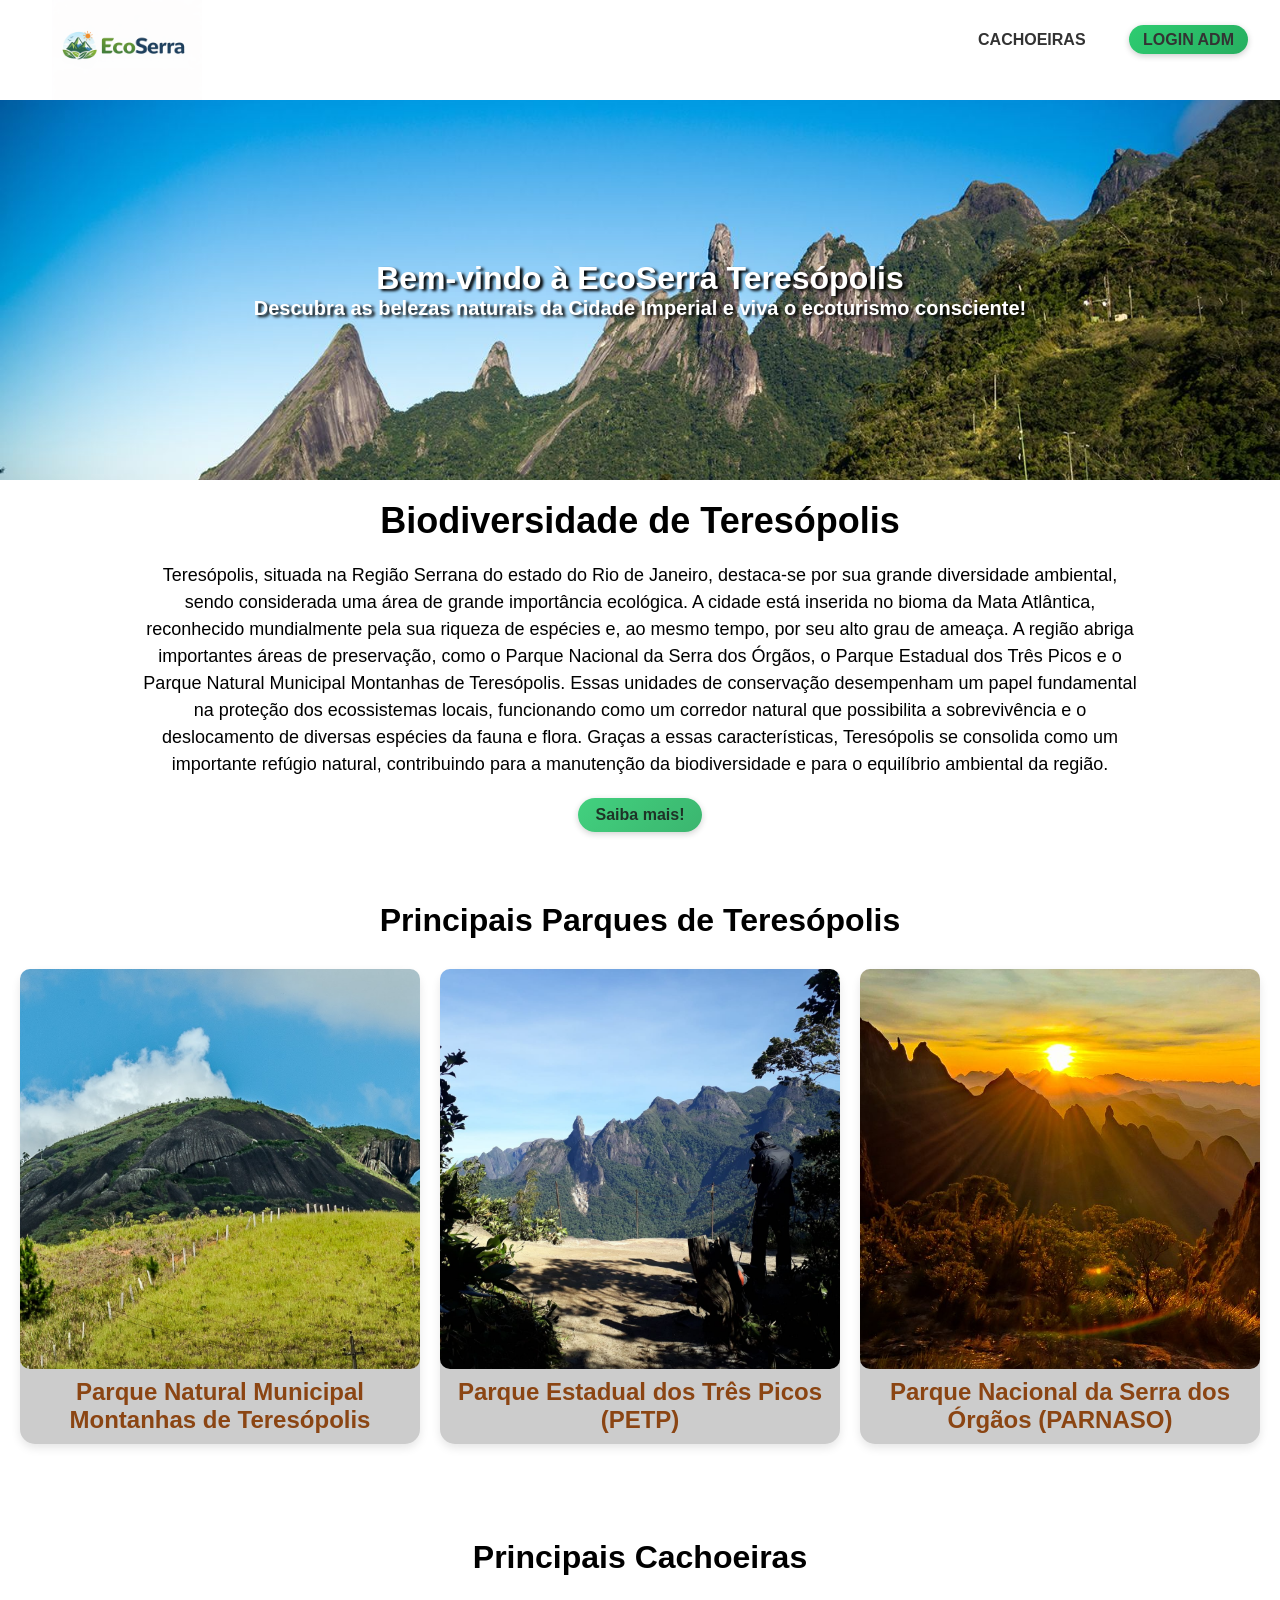
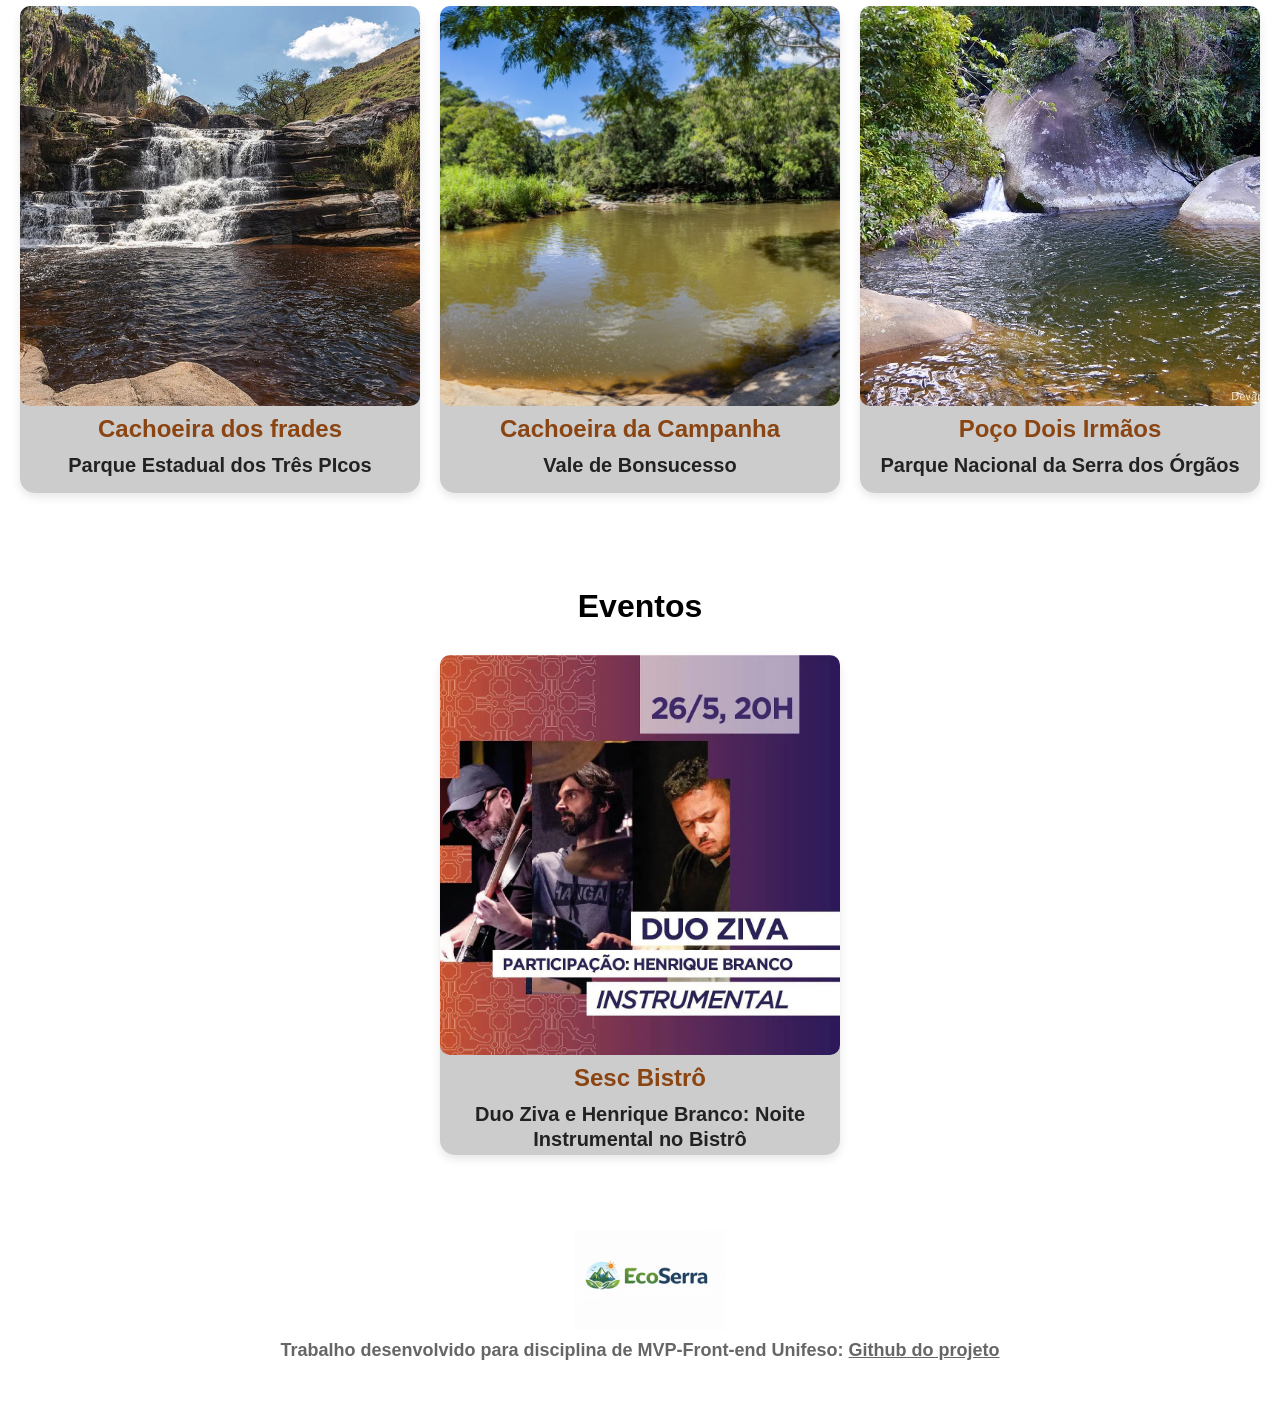
<file: index.html>
<!DOCTYPE html>
<html lang="pt-BR">
<head>
    <meta charset="UTF-8">
    <meta name="viewport" content="width=device-width, initial-scale=1.0">
    <link rel="stylesheet" href="./inicio/CSS/styles.css">
    <title>EcoSerra</title>
</head>
<body>
    <div class="container">
        <div class="navbar-container">
            <nav>
                 <a href="./index.html">
                    <img src="./images/logo/Logo EcoSerra.png" alt="ecoSerra" class="logo">
                 </a>
                 <ul class="navbar-itens">
                    <li><a href="./cachoeiras/index.html">Cachoeiras</a></li>
                    <li>
                        <a href="./login/index.html" class=" defalt-btn">Login ADM</a>
                    </li>
                 </ul>
            </nav>   
        </div>
        <main>
            <div class="main-banner">
                <h1>Bem-vindo à EcoSerra Teresópolis</h1>
                <p>Descubra as belezas naturais da Cidade Imperial e viva o ecoturismo consciente!</p>
            </div>
            <div class="bioTere">
                <section >
                    <h2> Biodiversidade de Teresópolis</h2>
                    <p>
                        Teresópolis, situada na Região Serrana do estado do Rio de Janeiro,
                        destaca-se por sua grande diversidade ambiental, sendo considerada uma área de grande
                        importância ecológica. A cidade está inserida no bioma da Mata Atlântica, reconhecido
                        mundialmente pela sua riqueza de espécies e, ao mesmo tempo, por seu alto grau de ameaça.
                        
                        A região abriga importantes áreas de preservação,
                        como o Parque Nacional da Serra dos Órgãos, o Parque Estadual dos Três Picos e o Parque Natural
                        Municipal Montanhas de Teresópolis. Essas unidades de conservação desempenham um papel 
                        fundamental na proteção dos ecossistemas locais, funcionando como um corredor natural que 
                        possibilita a sobrevivência e o deslocamento de diversas espécies da fauna e flora.
                        
                        Graças a essas características, Teresópolis se consolida como um importante refúgio natural, 
                        contribuindo para a manutenção da biodiversidade e para o equilíbrio ambiental da região.
                    </p>
                    <a class="bio-btn" href="./biodiversidade/index.html">Saiba mais!</a>
                </section>
            </div>
            <div class="trilhas">
                <section>
                    <h2>Principais Parques de Teresópolis</h2>
                    <div class="cards">
                        <div class="card">

                                <a href="./parques/parqueMontanhas/index.html"> 
                                    <img class="slide-montanha" src="./images/parqueMontanhas/pedraTartaruga/pedraTartaruga.png"
                                    alt="Parque Natural Municipal MOntanhas Teresopolis">
                                    <h3>Parque Natural Municipal Montanhas de Teresópolis</h3>
                                </a>
                            </div>
                        <div class="card">
                                <a href="./parques/parqueTresPicos/index.html">
                                    <img class="slide-tresPicos" src="./images/parqueTresPicos/trilhaPedraElefante/pedraElefante.png"
                                    alt="Parque Estadual dos Três Picos (PETP)">
                                    <h3>Parque Estadual dos Três Picos (PETP)</h3>
                                </a>
                            </div>
                        <div class="card">
   
                                <a href="./parques/parqueParnaso/index.html">
                                    <img class="slide-parnaso" src="./images/parqueParnaso/trilhaPedraSino/pedraSino.png"
                                    alt="Parque Nacional da Serra dos Órgãos (PARNASO)">
                                    <h3>Parque Nacional da Serra dos Órgãos (PARNASO)</h3>
                                </a>
                        </div>
                    </div>
                </section>
            </div>
            <div class="cachoeiras">
                <section>
                    <h2>Principais Cachoeiras </h2>
                    <div class="cards">
                        <div class="card" id="cardCachuFrades">
                            <a href="./parques/parqueTresPicos/index.html#frades"> 
                                <img src="./images/parqueTresPicos/cachuFrades/imgCachuFrades2.png"
                                alt="Cachoeira dos frades">
                                <h3>Cachoeira dos frades</h3>
                                <p>Parque Estadual dos Três PIcos</p>
                            </a>
                        </div>
                        <div class="card">
                            <a href="./cachoeiras/index.html#campanha">
                                <img src="./images/cachuCampanha/cachuCampanha1.png"
                                alt="Cachoeira da Campanha">
                                <h3>Cachoeira da Campanha</h3>
                                <p>Vale de Bonsucesso</p>
                            </a>
                        </div>
                        <div class="card">
                            <a href="./parques/parqueParnaso/index.html#doisIrmaos">
                                <img src="./images/parqueParnaso/cachuDoisIrmaosParqueNacional/doisIrmaosParqueNacional.png"
                            alt="Cachoeiras Parque Nacional - Poço Dois Irmaos">
                            <h3>Poço Dois Irmãos</h3>
                            <p>Parque Nacional da Serra dos Órgãos</p>
                            </a>
                        </div>
                    </div>
                    
                </section>
            </div>
            <div class="eventos">
                <section>
                    <h2>Eventos</h2>
                    <div class="cards">
                        <div class="card" id="eventos">
                            <a href="https://teretotal.com.br/dia-26-05-duo-ziva-no-sesc-bistro-em-teresopolis/" target="_blank"> 
                                <img src="./images/eventos/sescBistro.png"
                                alt="Eventos Teresopolis">
                                <h3>Sesc Bistrô</h3>
                                <p>Duo Ziva e Henrique Branco: Noite Instrumental no Bistrô</p>
                            </a>
                        </div>
                    </div>
                </section>
            </div>
            </main>
            <footer>
            <img src="./images/logo/Logo EcoSerra.png" alt="ecoSerra" class="logo">
            <p>Trabalho desenvolvido para disciplina de MVP-Front-end Unifeso: <a href="https://github.com/BrenoS01/frontend-mvp-ads" target="_blank">Github do projeto</a></p>
        </footer>
    </div>
    <script src="./inicio/script.js"></script>
</body>
</html>
</file>
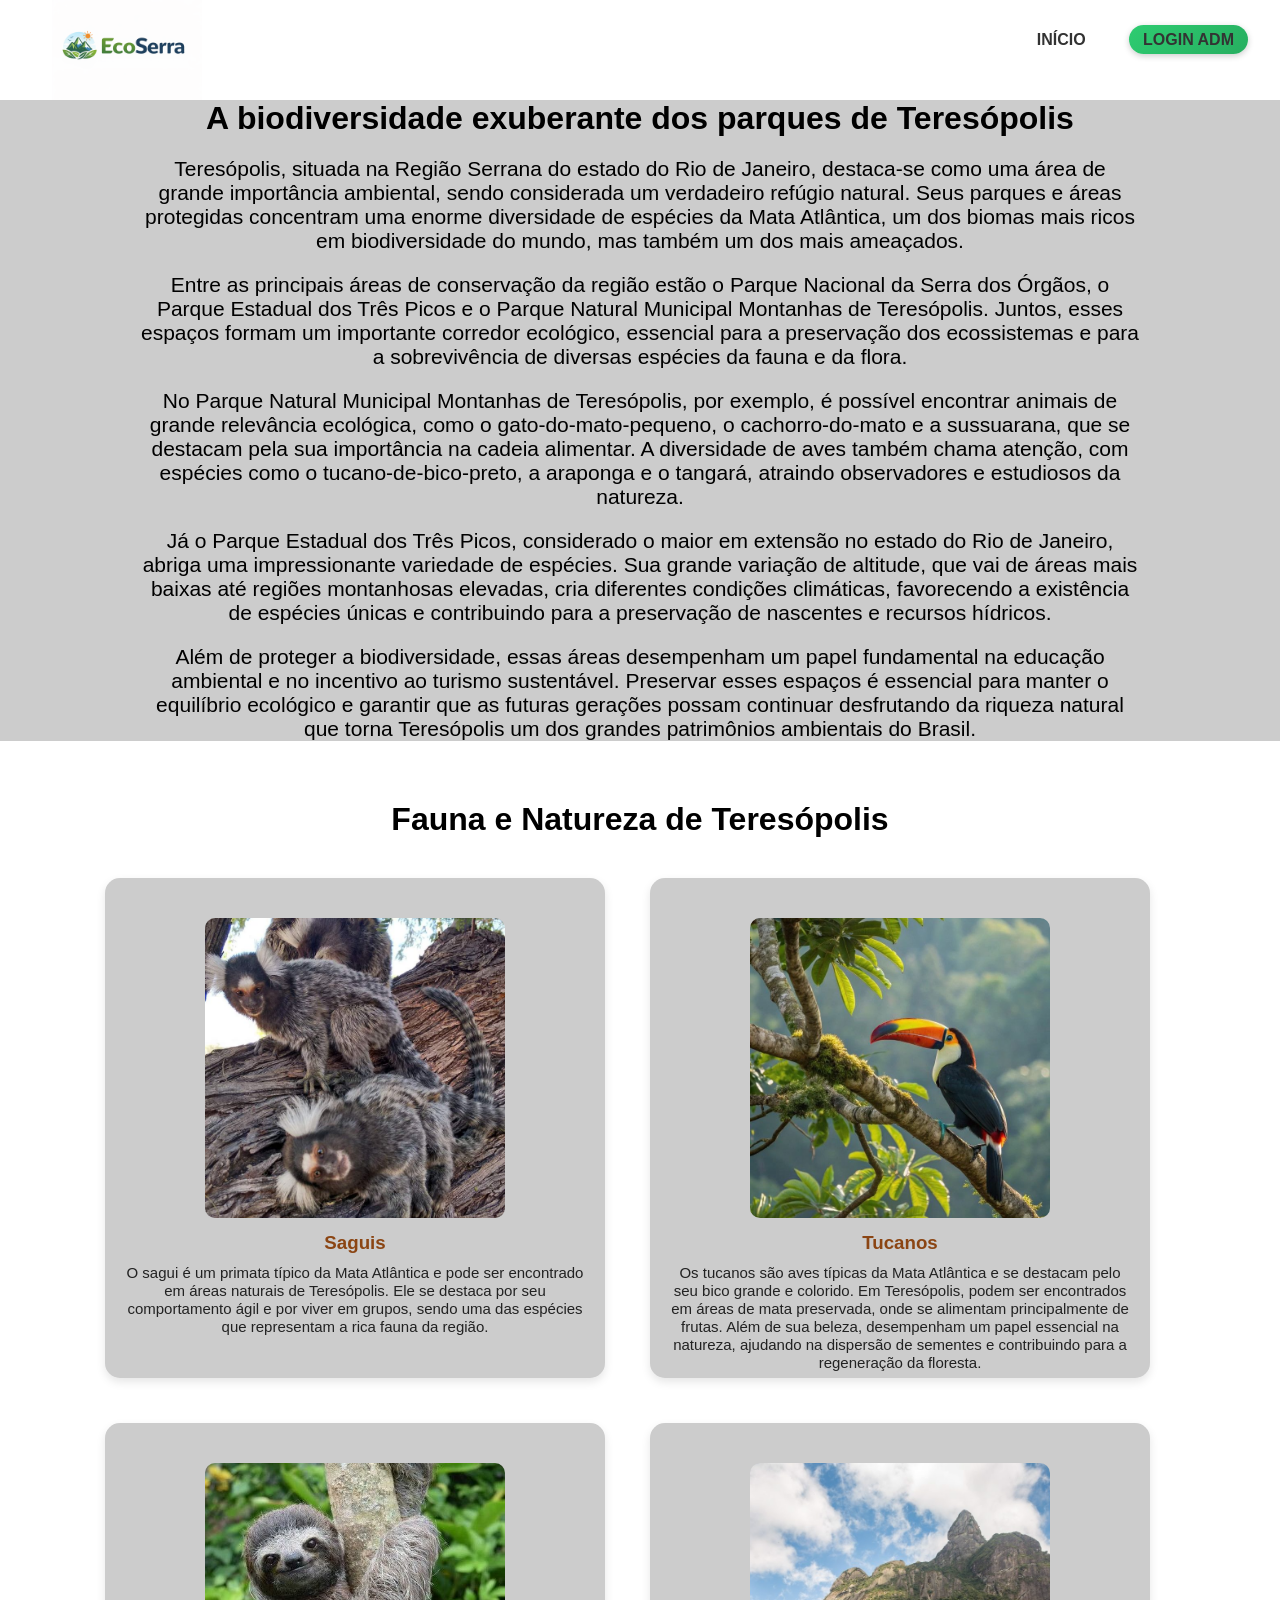
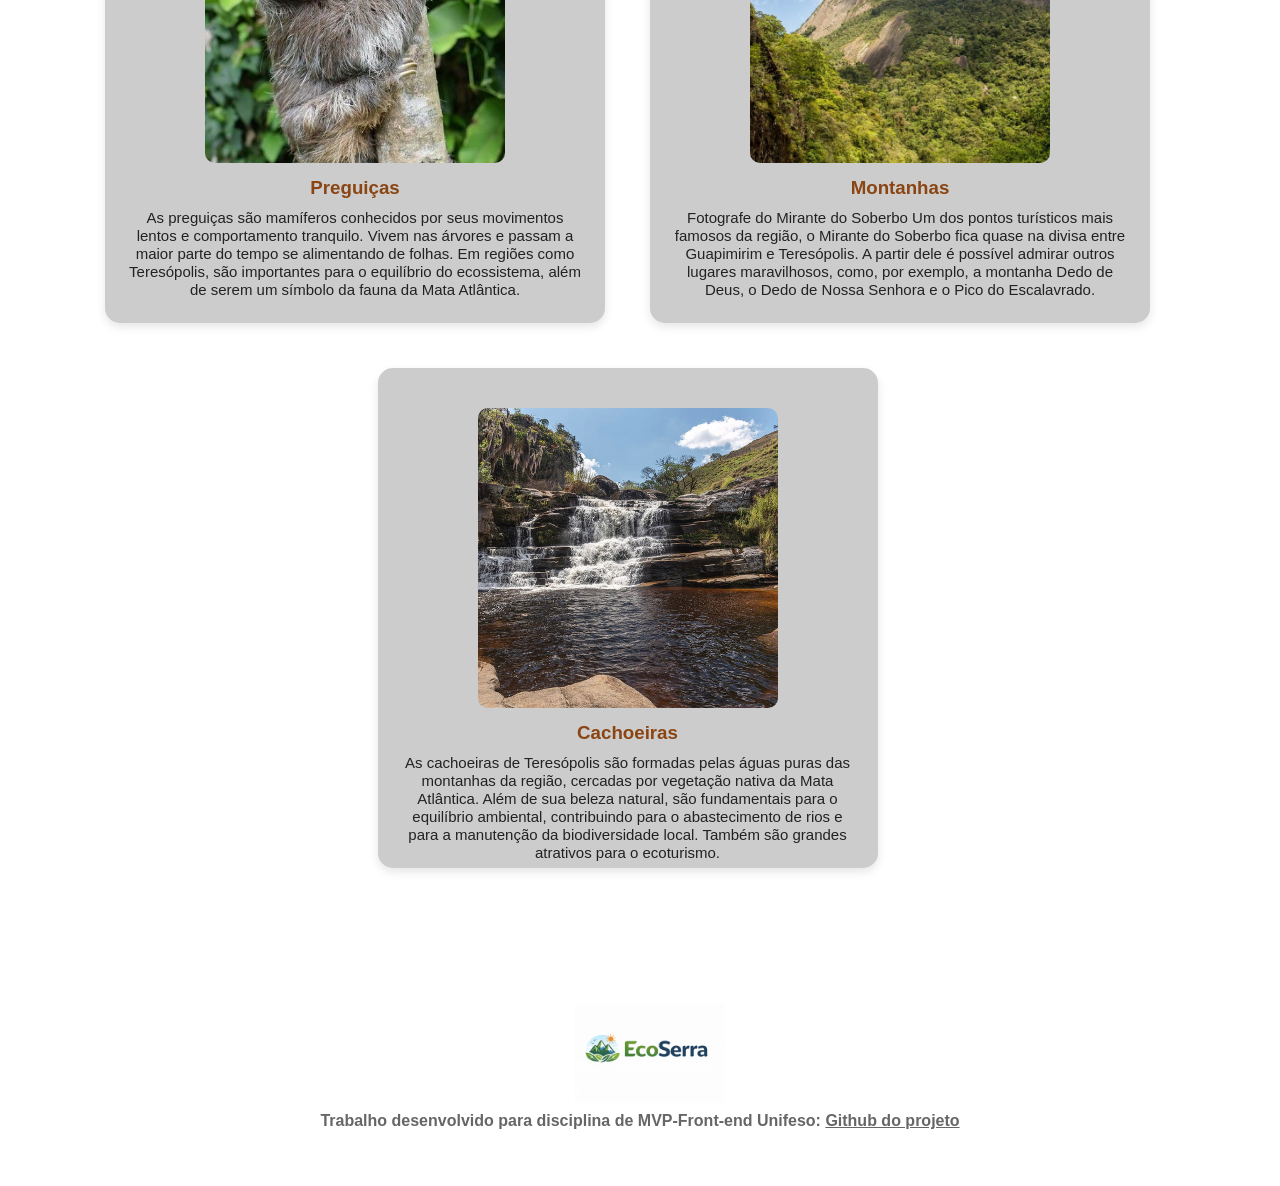
<file: biodiversidade/index.html>
<!DOCTYPE html>
<html lang="pt-BR">
<head>
    <meta charset="UTF-8">
    <meta name="viewport" content="width=device-width, initial-scale=1.0">
    <link rel="stylesheet" href="CSS/styles.css">
    <title>EcoSerra</title>
</head>
<body>
    <div class="container"> <!-- essa div vai ter uma cor de fundo -->
        <div class="navbar-container">
            <nav>
                 <a href="../index.html">
                    <img src="../images/logo/Logo EcoSerra.png" alt="ecoSerra" class="logo">
                 </a>
                 <ul class="navbar-itens">
                    <li><a href="../index.html">Início</a></li>
                    <li>
                        <a href="../login/index.html" class=" defalt-btn">Login ADM</a>
                    </li>
                 </ul>
            </nav>
        </div>
        <div class="main-banner">
            <h1>A biodiversidade exuberante dos parques de Teresópolis</h1>
            <p>Teresópolis, situada na Região Serrana do estado do Rio de Janeiro, 
                destaca-se como uma área de grande importância ambiental, 
                sendo considerada um verdadeiro refúgio natural. Seus parques e áreas 
                protegidas concentram uma enorme diversidade de espécies da Mata Atlântica, 
                um dos biomas mais ricos em biodiversidade do mundo, mas também um dos mais 
                ameaçados.
            </p>
            <p>
                Entre as principais áreas de conservação da região estão o Parque Nacional da Serra dos 
                Órgãos, o Parque Estadual dos Três Picos e o Parque Natural Municipal Montanhas de 
                Teresópolis. Juntos, esses espaços formam um importante corredor ecológico, essencial 
                para a preservação dos ecossistemas e para a sobrevivência de diversas espécies da 
                fauna e da flora.
            </p>
            <p>
                No Parque Natural Municipal Montanhas de Teresópolis, por exemplo, é possível 
                encontrar animais de grande relevância ecológica, como o gato-do-mato-pequeno, o 
                cachorro-do-mato e a sussuarana, que se destacam pela sua importância na cadeia 
                alimentar. A diversidade de aves também chama atenção, com espécies como o 
                tucano-de-bico-preto, a araponga e o tangará, atraindo observadores e estudiosos 
                da natureza.
            </p>
            <p>
                Já o Parque Estadual dos Três Picos, considerado o maior em extensão no estado do 
                Rio de Janeiro, abriga uma impressionante variedade de espécies. Sua grande 
                variação de altitude, que vai de áreas mais baixas até regiões montanhosas 
                elevadas, cria diferentes condições climáticas, favorecendo a existência de 
                espécies únicas e contribuindo para a preservação de nascentes e recursos hídricos.
            </p>
            <p>
                Além de proteger a biodiversidade, essas áreas desempenham um papel fundamental na 
                educação ambiental e no incentivo ao turismo sustentável. Preservar esses espaços é 
                essencial para manter o equilíbrio ecológico e garantir que as futuras gerações 
                possam continuar desfrutando da riqueza natural que torna Teresópolis um 
                dos grandes patrimônios ambientais do Brasil.
            </p>


        </div>
        <section class="biodiversidade">
    <h2>Fauna e Natureza de Teresópolis</h2>
    
    <div class="cards">
        <div class="card">
            <img src="../images/biodiversidadeTere/imgSagui/sagui.png" alt="Fauna Teresopolis">
            <h3>Saguis</h3>
            <p>
                O sagui é um primata típico da Mata Atlântica e pode ser encontrado em áreas naturais de Teresópolis. 
                Ele se destaca por seu comportamento ágil e por viver em grupos, 
                sendo uma das espécies que representam a rica fauna da região.
            </p>
        </div>
        <div class="card">
            <img src="../images/biodiversidadeTere/imgTucano/imgTucano2.png" alt="Fauna Teresopolis">
            <h3>Tucanos</h3>
            <p>
                Os tucanos são aves típicas da Mata Atlântica e se destacam pelo seu bico grande e 
                colorido. Em Teresópolis, podem ser encontrados em áreas de mata preservada, onde 
                se alimentam principalmente de frutas. Além de sua beleza, desempenham um papel 
                essencial na natureza, ajudando na dispersão de sementes e contribuindo para a 
                regeneração da floresta.
            </p>
        </div>
        <div class="card">
            <img src="../images/biodiversidadeTere/imgPreguica/imgPreguica1.png" alt="Fauna Teresopolis" >
            <h3>Preguiças</h3>
            <p>
                As preguiças são mamíferos conhecidos por seus movimentos lentos e comportamento 
                tranquilo. Vivem nas árvores e passam a maior parte do tempo se alimentando de folhas. 
                Em regiões como Teresópolis, são importantes para o equilíbrio do ecossistema, 
                além de serem um símbolo da fauna da Mata Atlântica.
            </p>
        </div>
        <div class="card">
            <img src="../images/biodiversidadeTere/imgMontanha2.png" alt="Fauna Teresopolis">
            <h3>Montanhas</h3>
            <p>
            Fotografe do Mirante do Soberbo
            Um dos pontos turísticos mais famosos da região, 
            o Mirante do Soberbo fica quase na divisa entre Guapimirim e Teresópolis. 
            A partir dele é possível admirar outros lugares maravilhosos, 
            como, por exemplo, a montanha Dedo de Deus, o Dedo de Nossa Senhora e o 
            Pico do Escalavrado. 
            </p>
        </div>
        <div class="card">
            <img src="../images/parqueTresPicos/cachuFrades/imgCachuFrades2.png" alt="Fauna Teresopolis">
            <h3>Cachoeiras</h3>
            <p>
                As cachoeiras de Teresópolis são formadas pelas águas puras das montanhas da região, 
                cercadas por vegetação nativa da Mata Atlântica. Além de sua beleza natural, são 
                fundamentais para o equilíbrio ambiental, contribuindo para o abastecimento de rios e 
                para a manutenção da biodiversidade local. Também são grandes atrativos para o 
                ecoturismo.
            </p>
        </div>
    </div>
</section>
    <footer>
            <img src="../images/logo/Logo EcoSerra.png" alt="ecoSerra" class="logo">
            <p>Trabalho desenvolvido para disciplina de MVP-Front-end Unifeso: <a href="https://github.com/BrenoS01/frontend-mvp-ads" target="_blank">Github do projeto</a></p>
        </footer>
    </div>
</body>
</file>
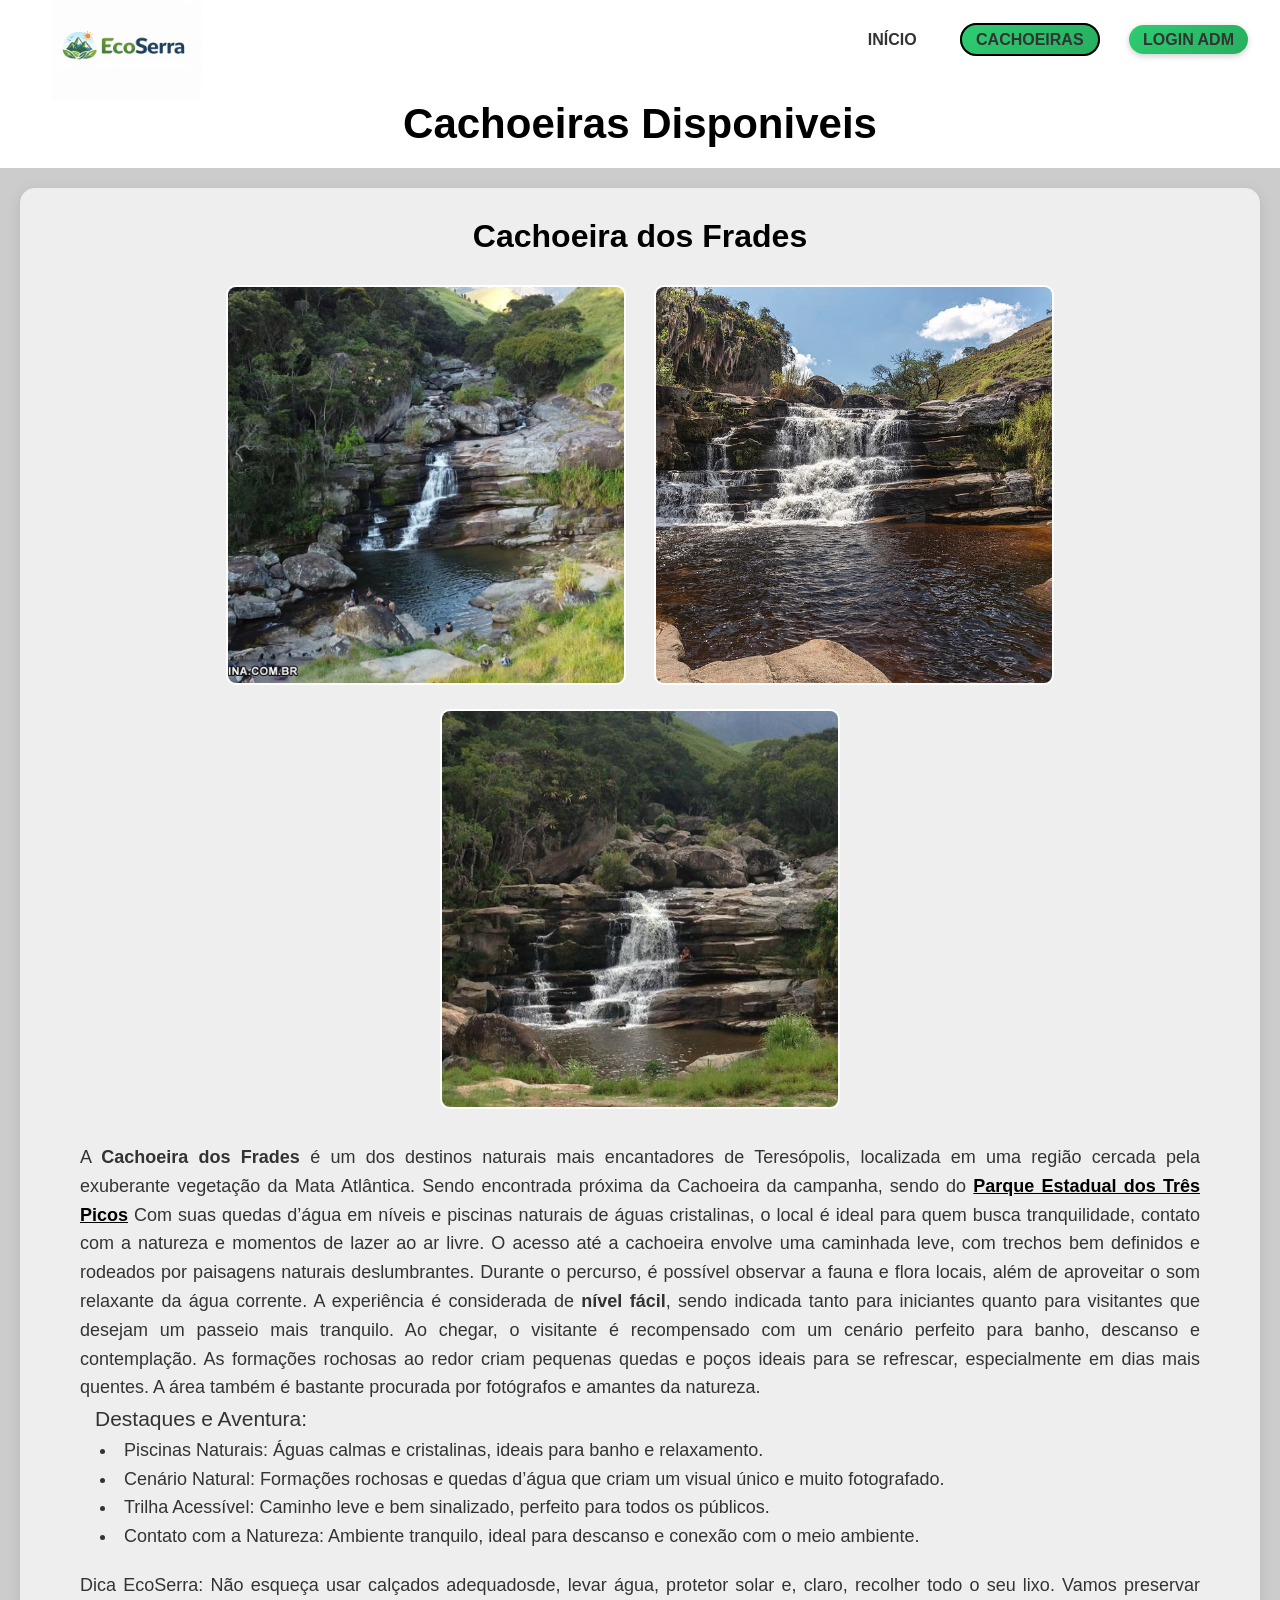
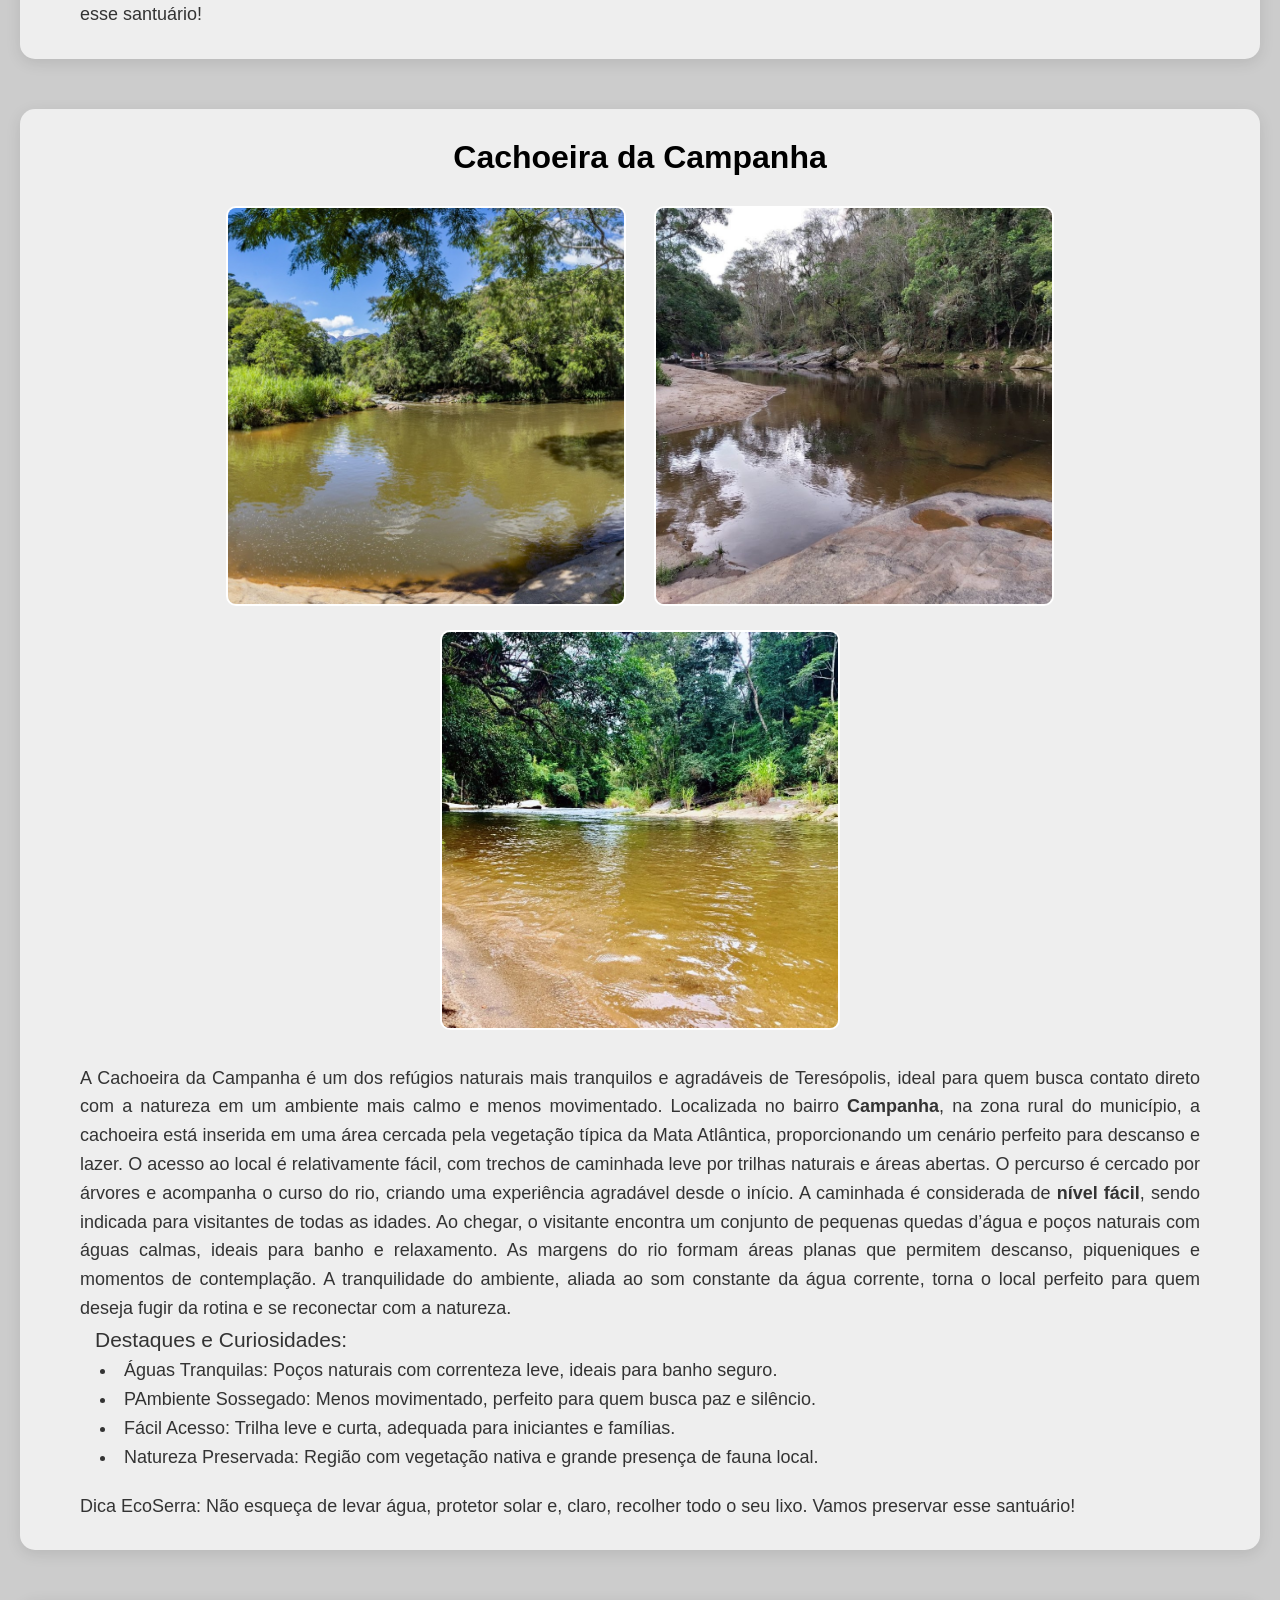
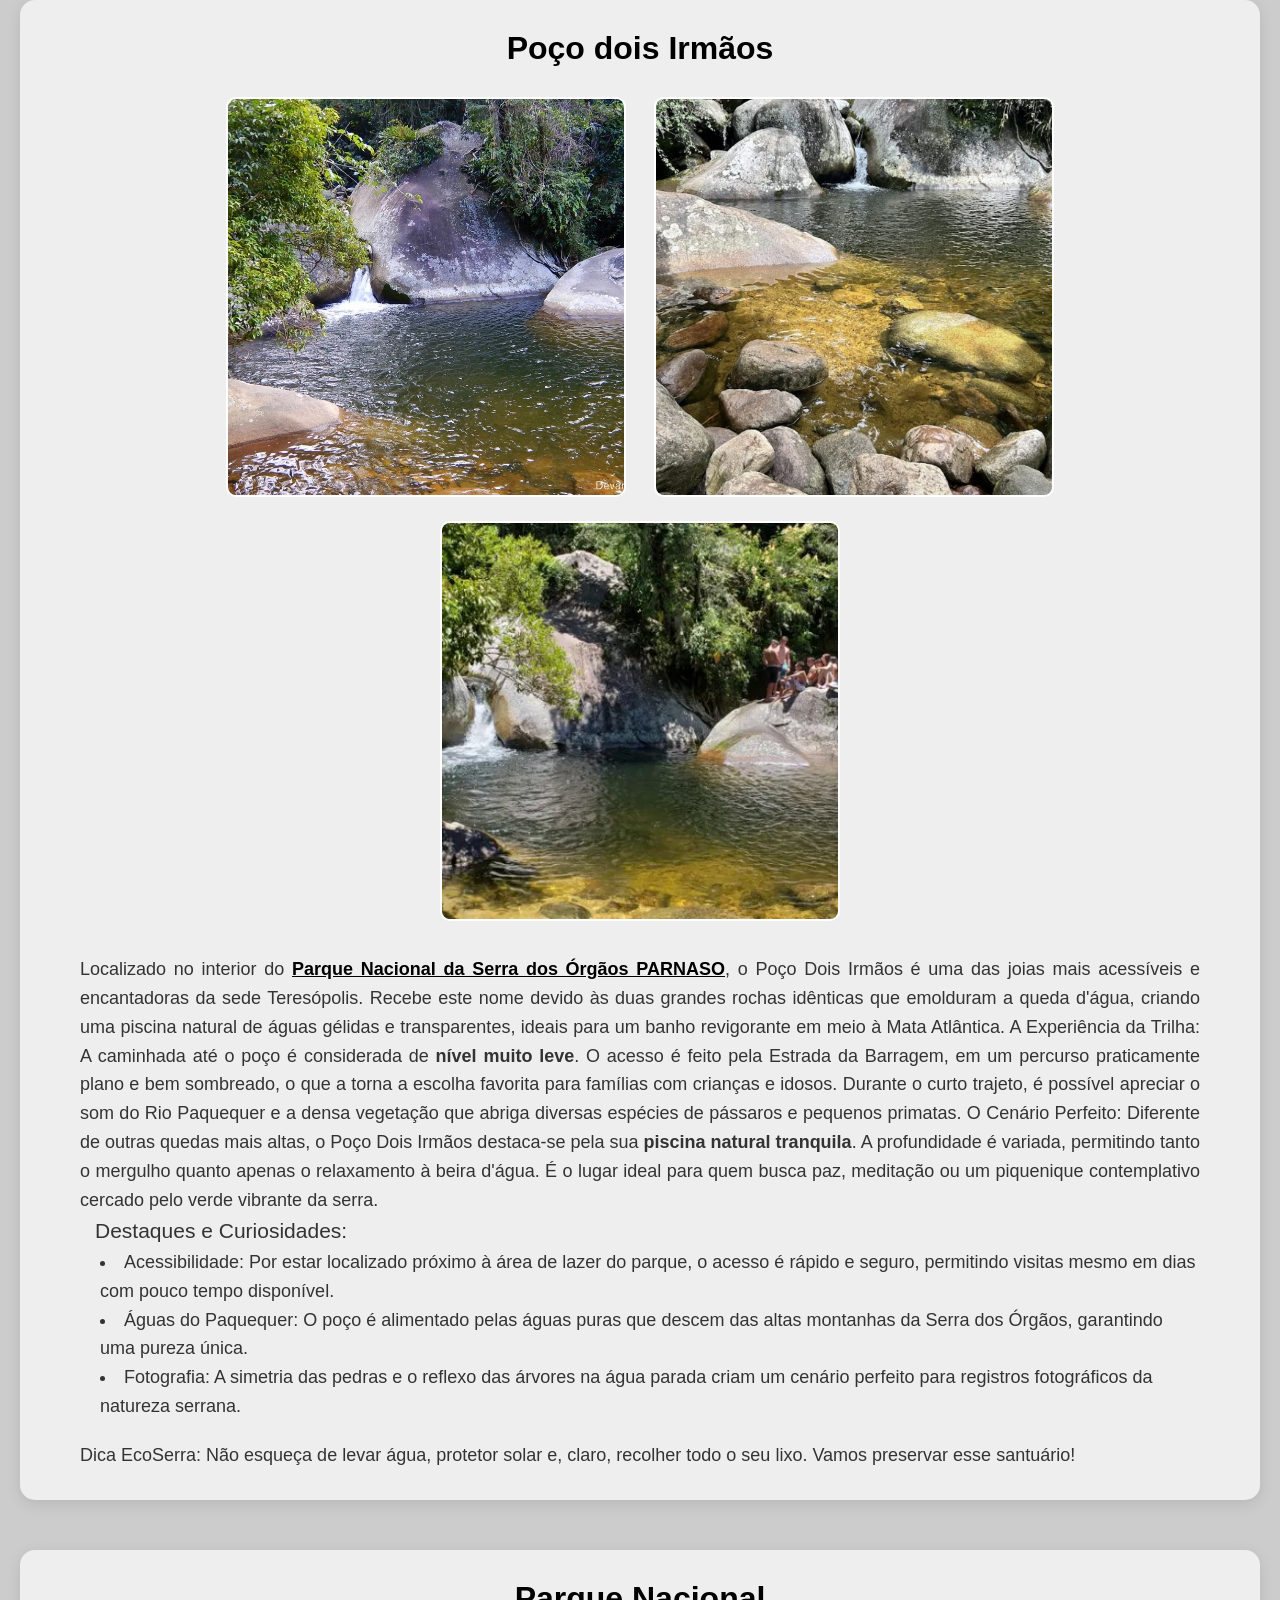
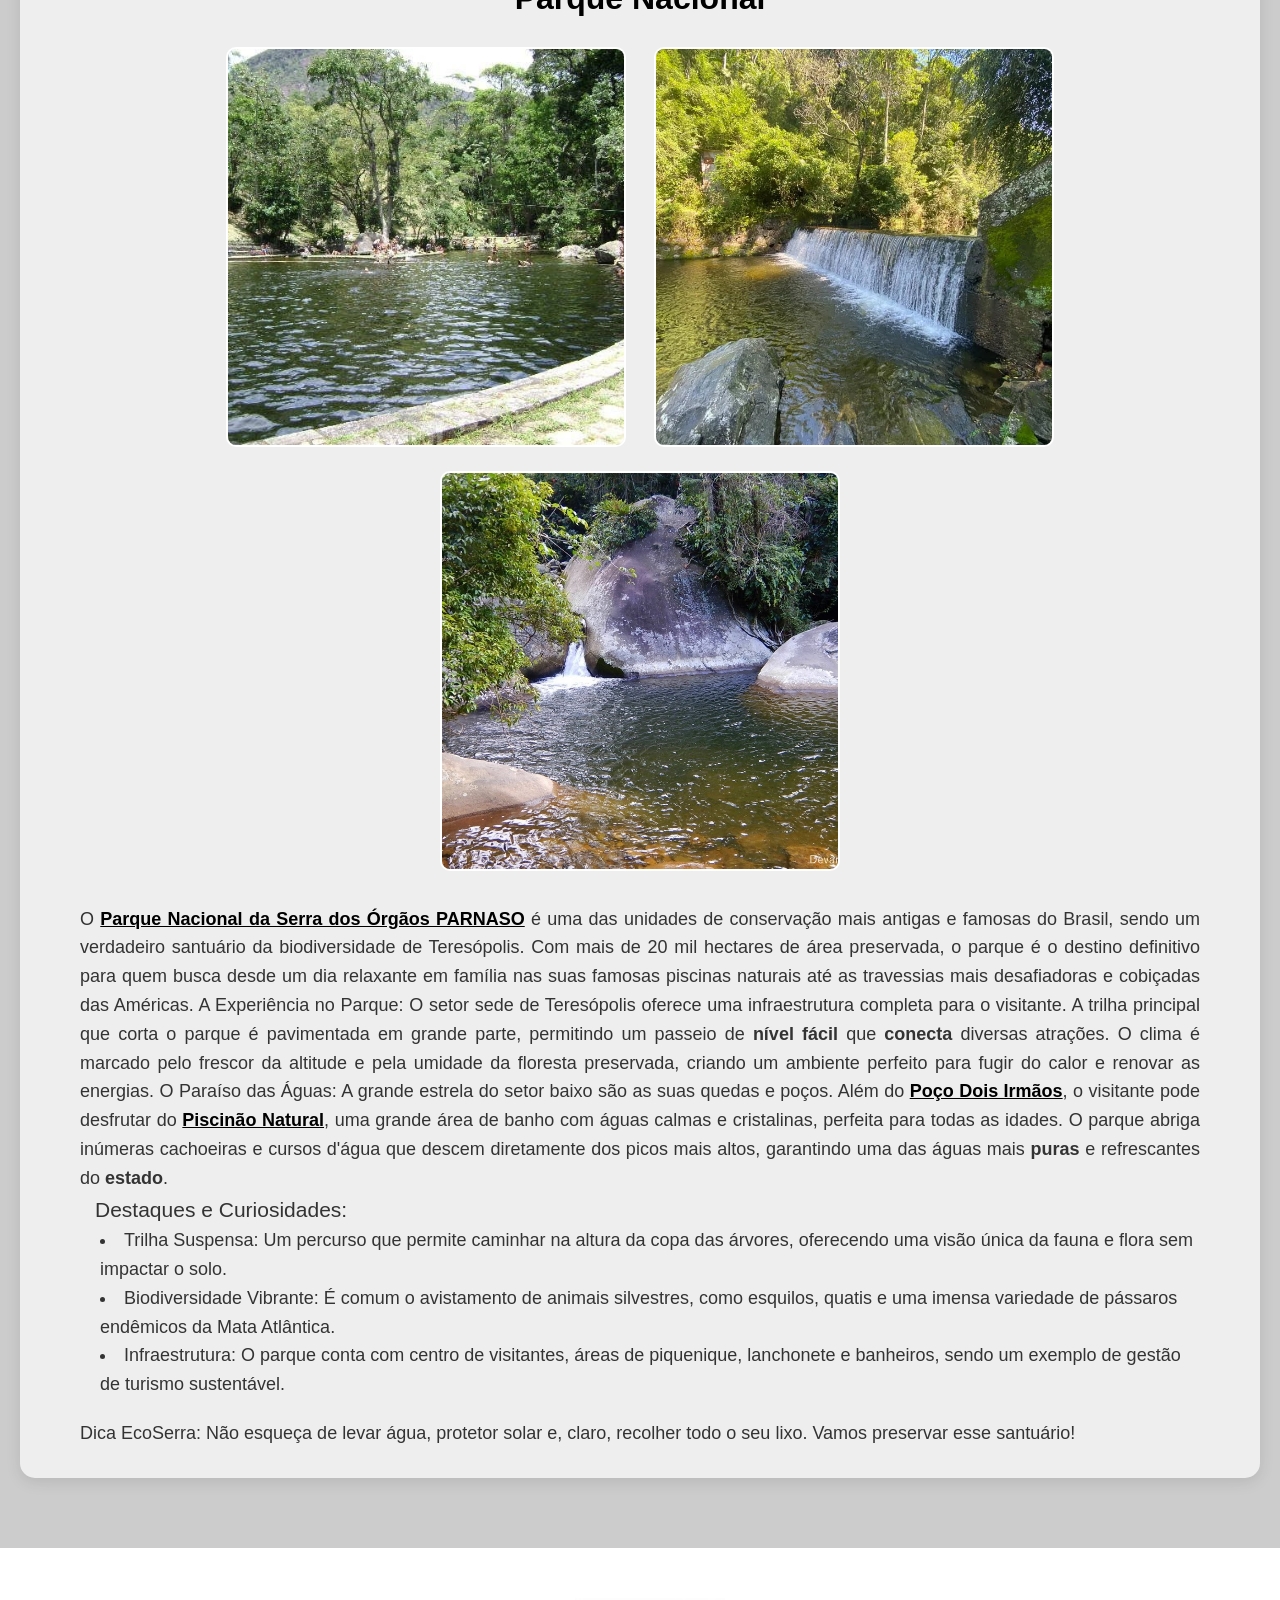
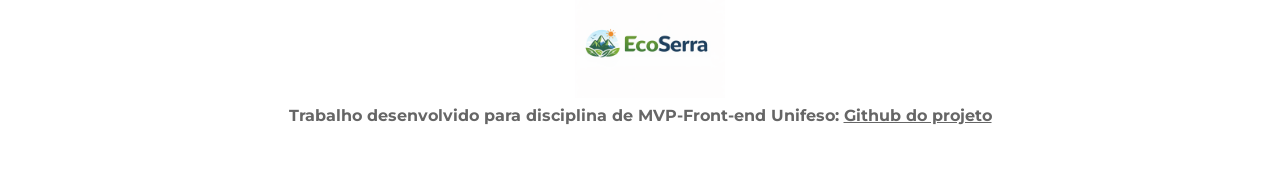
<file: cachoeiras/index.html>
<!DOCTYPE html>
<html lang="pt-BR">
<head>
    <meta charset="UTF-8">
    <meta name="viewport" content="width=device-width, initial-scale=1.0">
    <link href="https://fonts.googleapis.com/css2?family=Montserrat:wght@400;600&display=swap" 
    rel="stylesheet">
    <link rel="stylesheet" href="../cachoeiras/CSS/styles.css">
    <title>EcoSerra</title>
</head>
<body>
    <div class="container"> 
        <div class="navbar-container">
            <nav>
                 <a href="../index.html">
                    <img src="../images/logo/Logo EcoSerra.png" alt="ecoSerra" class="logo">
                 </a>
                 <ul class="navbar-itens">
                     <li><a href="../index.html">Início</a></li>
                    <li><a class="sessaoAtual" href="../cachoeiras/index.html">Cachoeiras</a></li>
                    <li>
                        <a href="../login/index.html" class=" defalt-btn">Login ADM</a>
                    </li>
                 </ul>
            </nav>
        </div>
        <main>
            <div class="mainCachu">
                <h2>Cachoeiras Disponiveis</h2>
                <section>
                    <div class="cards">
                        <div class="card" id="frades">
                            <h3>Cachoeira dos Frades</h3>
                            <img src="../images/parqueTresPicos/cachuFrades/imgCachuFrades.png" alt="Cachoeira dos Frades - Teresopolis">
                            <img src="../images/parqueTresPicos/cachuFrades/imgCachuFrades2.png" alt="Cachoeira dos Frades - Teresopolis">
                            <img src="../images/parqueTresPicos/cachuFrades/imgCachuFrades3.png" alt="Cachoeira dos Frades - Teresopolis">
                            <p>A <strong>Cachoeira dos Frades</strong> é um dos destinos naturais mais encantadores de Teresópolis, localizada em uma região 
                                cercada pela exuberante vegetação da Mata Atlântica. Sendo encontrada próxima da Cachoeira da campanha, sendo do <strong><a href="../parques/parqueTresPicos/index.html">Parque
                                Estadual dos Três Picos</a></strong> Com suas quedas d’água em níveis e piscinas 
                                naturais de águas cristalinas, o local é ideal para quem busca tranquilidade, contato com a natureza e 
                                momentos de lazer ao ar livre. O acesso até a cachoeira envolve uma caminhada leve, com trechos 
                                bem definidos e rodeados por paisagens naturais deslumbrantes. Durante o percurso, é possível 
                                observar a fauna e flora locais, além de aproveitar o som relaxante da água corrente. A experiência 
                                é considerada de <strong>nível fácil</strong>, sendo indicada tanto para iniciantes quanto para visitantes que desejam 
                                um passeio mais tranquilo.
                                Ao chegar, o visitante é recompensado com um cenário perfeito para banho, descanso e 
                                contemplação. As formações rochosas ao redor criam pequenas quedas e poços ideais para se refrescar, 
                                especialmente em dias mais quentes. A área também é bastante procurada por fotógrafos e amantes da natureza.</p>
                                <ul>Destaques e Aventura: </ul>
                                <li>Piscinas Naturais: Águas calmas e cristalinas, ideais para banho e relaxamento.</li>
                                 <li>Cenário Natural: Formações rochosas e quedas d’água que criam um visual único e muito fotografado.</li>
                                  <li>Trilha Acessível: Caminho leve e bem sinalizado, perfeito para todos os públicos.</li>
                                  <li>Contato com a Natureza: Ambiente tranquilo, ideal para descanso e conexão com o meio ambiente.</li>
                                   <p>Dica EcoSerra: Não esqueça usar calçados adequadosde, levar água,
                                protetor solar e, claro, recolher todo o seu lixo. Vamos preservar esse santuário!</p>
                        </div>
                        <div class="card" id="campanha">
                            <h3>Cachoeira da Campanha</h3>
                            <img src="../images/cachuCampanha/cachuCampanha1.png" alt="Cachoeira da Campanha - Teresopolis">
                            <img src="../images/cachuCampanha/cachuCampanha2.png" alt="Cachoeira da Campanha - Teresopolis">
                            <img src="../images/cachuCampanha/cachuCampanha3.png" alt="Cachoeira da Campanha - Teresopolis">
                            <p>A Cachoeira da Campanha é um dos refúgios naturais mais tranquilos e agradáveis de Teresópolis, ideal para quem 
                                busca contato direto com a natureza em um ambiente mais calmo e menos movimentado. Localizada no bairro <strong>Campanha</strong>, 
                                na zona rural do município, a cachoeira está inserida em uma área cercada pela vegetação típica da Mata Atlântica, 
                                proporcionando um cenário perfeito para descanso e lazer.
                                O acesso ao local é relativamente fácil, com trechos de caminhada leve por trilhas naturais e áreas abertas. 
                                O percurso é cercado por árvores e acompanha o curso do rio, criando uma experiência agradável desde o início. 
                                A caminhada é considerada de <strong>nível fácil</strong>, sendo indicada para visitantes de todas as idades.
                                Ao chegar, o visitante encontra um conjunto de pequenas quedas d’água e poços naturais com águas 
                                calmas, ideais para banho e relaxamento. As margens do rio formam áreas planas que permitem descanso, 
                                piqueniques e momentos de contemplação. A tranquilidade do ambiente, aliada ao som constante da água corrente, 
                                torna o local perfeito para quem deseja fugir da rotina e se reconectar com a natureza.</p>
                                <ul>Destaques e Curiosidades: </ul>
                                <li>Águas Tranquilas: Poços naturais com correnteza leve, ideais para banho seguro.</li> 
                                <li>PAmbiente Sossegado: Menos movimentado, perfeito para quem busca paz e silêncio.</li>
                                <li>Fácil Acesso: Trilha leve e curta, adequada para iniciantes e famílias.</li>
                                <li>Natureza Preservada: Região com vegetação nativa e grande presença de fauna local.</li>
                                <p>Dica EcoSerra: Não esqueça de levar água, protetor solar e, claro, recolher todo o seu lixo. 
                                Vamos preservar esse santuário!</p>
                        </div>
                        <div class="card" id="poçoDoisIrmaos">
                            <h3>Poço dois Irmãos</h3>
                            <img src="../images/parqueParnaso/cachuDoisIrmaosParqueNacional/doisIrmaosParqueNacional.png" alt="Cachoeira Poço Dois Irmaos do Parque Nacional Teresopolis">
                            <img src="../images/parqueParnaso/cachuDoisIrmaosParqueNacional/doisIrmaosParqueNacional2.png" alt="Cachoeira Poço Dois Irmaos do Parque Nacional Teresopolis">
                            <img src="../images/parqueParnaso/cachuDoisIrmaosParqueNacional/doisIrmaosParqueNacional3.png" alt="Cachoeira Poço Dois Irmaos do Parque Nacional Teresopolis">
                            <p>Localizado no interior do <strong><a href="../parques/parqueParnaso/index.html">Parque Nacional da Serra dos Órgãos PARNASO</a></strong>, o Poço Dois Irmãos é uma das 
                                joias mais acessíveis e encantadoras da sede Teresópolis. Recebe este nome devido às duas grandes 
                                rochas idênticas que emolduram a queda d'água, criando uma piscina natural de águas gélidas e 
                                transparentes, ideais para um banho revigorante em meio à Mata Atlântica.
                                A Experiência da Trilha:
                                A caminhada até o poço é considerada de <strong>nível muito leve</strong>. O acesso é feito pela Estrada da Barragem, 
                                em um percurso praticamente plano e bem sombreado, o que a torna a escolha favorita para famílias 
                                com crianças e idosos. Durante o curto trajeto, é possível apreciar o som do Rio Paquequer e a densa 
                                vegetação que abriga diversas espécies de pássaros e pequenos primatas.
                                O Cenário Perfeito:
                                Diferente de outras quedas mais altas, o Poço Dois Irmãos destaca-se pela sua <strong>piscina natural tranquila</strong>. 
                                A profundidade é variada, permitindo tanto o mergulho quanto apenas o relaxamento à beira d'água. É o 
                                lugar ideal para quem busca paz, meditação ou um piquenique contemplativo cercado pelo verde vibrante da serra.</p>
                                <ul>Destaques e Curiosidades: </ul>
                                <li>Acessibilidade: Por estar localizado próximo à área de lazer do parque, o acesso é 
                                    rápido e seguro, permitindo visitas mesmo em dias com pouco tempo disponível.</li> 
                                <li>Águas do Paquequer: O poço é alimentado pelas águas puras que descem das 
                                    altas montanhas da Serra dos Órgãos, garantindo uma pureza única.</li>
                                <li>Fotografia: A simetria das pedras e o reflexo das árvores na água parada criam um 
                                    cenário perfeito para registros fotográficos da natureza serrana.</li>
                                <p>Dica EcoSerra: Não esqueça de levar água, protetor solar e, claro, recolher todo o seu lixo. 
                                Vamos preservar esse santuário!</p>
                        </div>
                        <div class="card" id="3">
                            <h3>Parque Nacional</h3>
                            <img src="../images/parqueParnaso/cachuParqueNacional/cachuParqueNacional.png" alt="Parque Nacional da Serra dos Órgãos PARNASO de Teresopolis">
                            <img src="../images/parqueParnaso/cachuParqueNacional/cachuParqueNacional2.png" alt="Parque Nacional da Serra dos Órgãos PARNASO de Teresopolis">
                            <img src="../images/parqueParnaso/cachuParqueNacional/cachuParqueNacional3.png" alt="Parque Nacional da Serra dos Órgãos PARNASO de Teresopolis">
                            <p>O <strong><a href="../parques/parqueParnaso/index.html">Parque Nacional da Serra dos Órgãos PARNASO</a></strong> é uma das unidades de conservação mais antigas e famosas do Brasil, sendo um 
                                verdadeiro santuário da biodiversidade de Teresópolis. Com mais de 20 mil hectares de área 
                                preservada, o parque é o destino definitivo para quem busca desde um dia relaxante em família 
                                nas suas famosas piscinas naturais até as travessias mais desafiadoras e cobiçadas das Américas.
                                A Experiência no Parque: O setor sede de Teresópolis oferece uma infraestrutura 
                                completa para o visitante. A trilha principal que corta o parque é pavimentada em grande 
                                parte, permitindo um passeio de <strong>nível fácil</strong> que <strong>conecta</strong> diversas atrações. O clima é marcado 
                                pelo frescor da altitude e pela umidade da floresta preservada, criando um ambiente perfeito 
                                para fugir do calor e renovar as energias.
                                O Paraíso das Águas:
                                A grande estrela do setor baixo são as suas quedas e poços. Além do <strong><a href="../parques/parqueParnaso/index.html#doisIrmaos">Poço Dois Irmãos</a></strong>, o 
                                visitante pode desfrutar do <strong><a href="../parques/parqueParnaso/index.html#piscinao">Piscinão Natural</a></strong>, 
                                uma grande área de banho com águas calmas e 
                                cristalinas, perfeita para todas as idades. O parque abriga inúmeras cachoeiras e cursos 
                                d'água que descem diretamente dos picos mais altos, garantindo uma das águas mais <strong>puras</strong> e 
                                refrescantes do <strong>estado</strong>.</p>
                                <ul>Destaques e Curiosidades: </ul>
                                <li>Trilha Suspensa: Um percurso que permite caminhar na altura da copa das 
                                    árvores, oferecendo uma visão única da fauna e flora sem impactar o solo.</li> 
                                <li>Biodiversidade Vibrante: É comum o avistamento de animais silvestres, como 
                                    esquilos, quatis e uma imensa variedade de pássaros endêmicos da Mata Atlântica.</li>
                                <li>Infraestrutura: O parque conta com centro de visitantes, áreas de piquenique, 
                                    lanchonete e banheiros, sendo um exemplo de gestão de turismo sustentável.</li>
                                <p>Dica EcoSerra: Não esqueça de levar água, protetor solar e, claro, recolher todo o seu lixo. 
                                Vamos preservar esse santuário!</p>
                        </div>
                    </div>
                </section>
            </div>
        </main>
        <footer>
            <img src="../images/logo/Logo EcoSerra.png" alt="ecoSerra" class="logo">
            <p>Trabalho desenvolvido para disciplina de MVP-Front-end Unifeso: <a href="https://github.com/BrenoS01/frontend-mvp-ads" target="_blank">Github do projeto</a></p>
        </footer>
    </div>
</body>
</file>
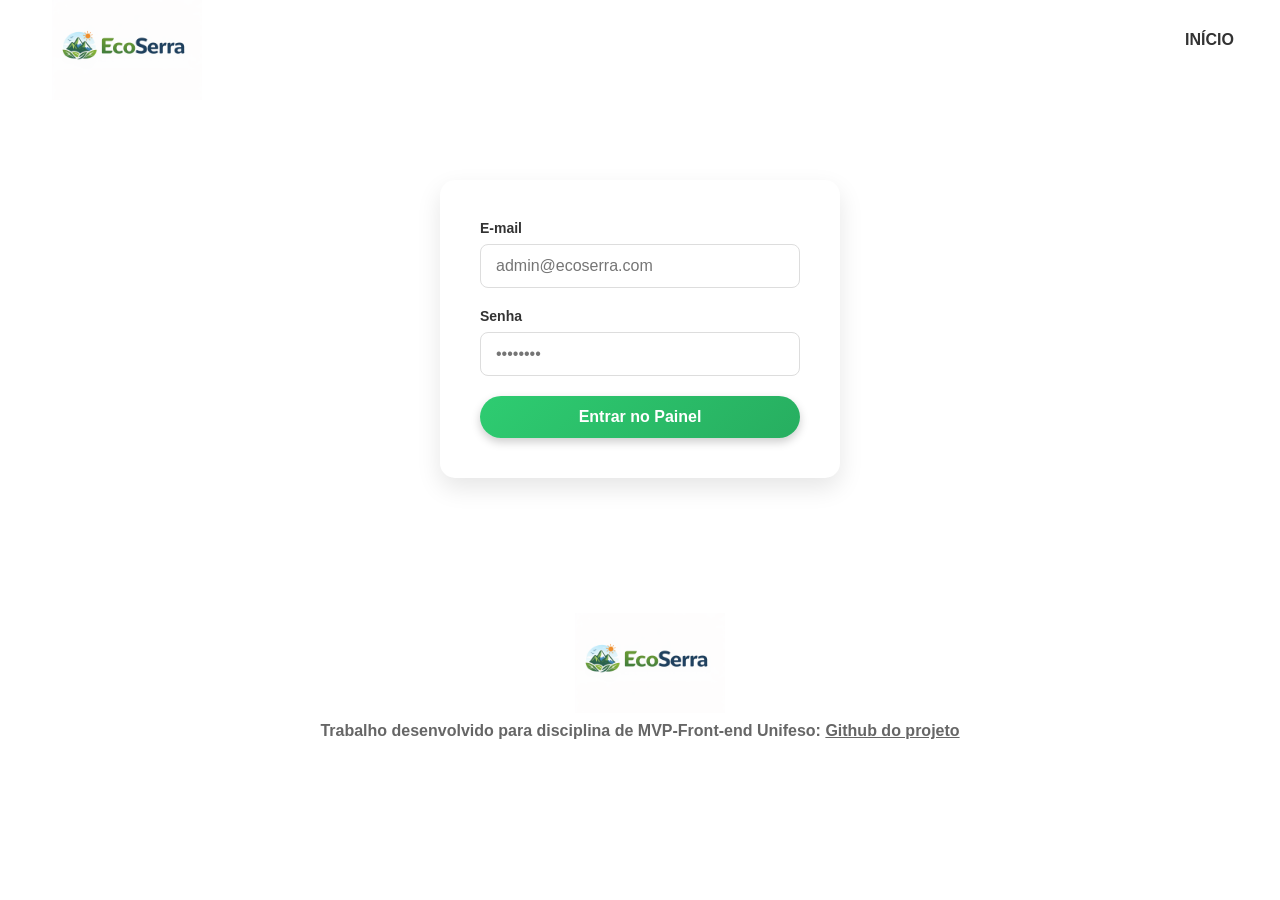
<file: login/index.html>
<!DOCTYPE html>
<html lang="en">
<head>
    <meta charset="UTF-8">
    <meta name="viewport" content="width=device-width, initial-scale=1.0">
    <link rel="stylesheet" href="./CSS/styles.css">
    <title>Login ADM</title>
</head>
<body>
    <div class="container">
        <div class="navbar-container">
            <nav>
                 <a href="../index.html">
                    <img src="../images/logo/Logo EcoSerra.png" alt="ecoSerra" class="logo">
                 </a>
                 <ul class="navbar-itens">
                    <li><a href="../index.html">Início</a></li>
                 </ul>
            </nav>
        </div> 
        <form id="loginForm">
            <div class="input-group">
                <label for="email">E-mail</label>
                <input type="email" id="email" placeholder="admin@ecoserra.com" required>
            </div>
            
            <div class="input-group">
                <label for="password">Senha</label>
                <input type="password" id="password" placeholder="••••••••" required>
            </div>
            
            <button type="submit" class="bio-btn" style="border: none; cursor: pointer; width: 100%;">
                Entrar no Painel
            </button>
        </form>
        <footer>
                <img src="../images/logo/Logo EcoSerra.png" alt="ecoSerra" class="logo">
                <p>Trabalho desenvolvido para disciplina de MVP-Front-end Unifeso: <a href="https://github.com/BrenoS01/frontend-mvp-ads" target="_blank">Github do projeto</a></p>
            </footer>
    </div>
<script src="JS/login.js"></script>
</body>
</html>
</file>
<file: inicio/CSS/styles.css>
*{
    margin: 0;
    padding: 0;
    font-family: helvetica;
    box-sizing: border-box;
}

html {
    scroll-behavior: smooth;
}

/* navbarr */
.navbar-container{
    width: 100%;
    height: 80px;
    padding: 0 2rem;
}

nav{
    position: relative;  
}

.logo{
    width: 150px;
    margin-left: 20px;
    
}

.navbar-itens{
    position: absolute;
    right: 0;
    height: 80px;
    line-height: 80px;
    margin: 0;
    display: inline-block;
    
}

.navbar-itens li{
    display: inline-block;
    text-transform: uppercase;
    margin-left: 25px;
}

.navbar-itens li a {
  color: #333;
  text-decoration: none;
  font-weight: 600;
  padding: 6px 14px;
  border-radius: 20px;
  transition: 0.3s;
}

/* efeito jover estilo botao */
.navbar-itens li a:hover {
  background: rgba(46, 204, 113, 0.15);
  color: #2ecc71;
  transform: translateY(-2px);
}

/* o item ficaativo  */
.navbar-itens li a.active {
  background: linear-gradient(135deg, #2ecc71, #27ae60);
  color: white;
}

.defalt-btn {
  background: linear-gradient(135deg, #2ecc71, #27ae60);
  color: white;
  padding: 8px 18px;
  border-radius: 20px;
  text-decoration: none;
  font-weight: 600;
  transition: 0.9s;
  box-shadow: 0 2px 6px rgba(0,0,0,0.2);
}

.defalt-btn:hover {
  background: linear-gradient(135deg, #27ae60, #1e8449);
  transform: translateY(-2px);
  box-shadow: 0 4px 10px    rgba(0,0,0,0.3);
}

/* main banner */
.main-banner{
    margin-top: 20px;
    background-image: url("../../images/fotoInicial/dedoDeDeus.jpg");
    background-size: cover;
    background-position: center;
    padding: 10rem 0;
}

.main-banner h1, 
.main-banner p{
    color: #fff;
    /* margin-bottom: 10px; */
    text-align: center;
    font-weight: bold;
    text-shadow: #000 3px 2px 3px;
}
.main-banner p{
    font-size: 20px;
}

/* bioTere - section */
.bioTere h2{
    margin-top:20px;
    margin-bottom: 20px;
    font-size: 36px;
    text-align: center;
}

.bioTere p{
    margin: 0 auto;
    max-width: 1000px;
    text-align: center;
    font-size: 18px;
    line-height:27px;
}

.bio-btn {
    color: rgba(0, 0, 0, 0.849);
    text-decoration: none;
    display: block;
    width: fit-content;
    margin: 20px auto;
    text-align: center;
    padding: 8px 18px;
    border-radius: 20px;
    font-weight: 600;
    background: linear-gradient(135deg, 
    #2ecc71, #27ae60);
    opacity: 0.9;
    transition: 0.4s;
    box-shadow: 0 2px 6px rgba(0,0,0,0.2);
}

.bio-btn:hover{
    opacity: 1;
    box-shadow: 0 4px 10px rgba(0,0,0,0.3);
}

/* TRilhas */
/* TRilhas Cards, Cachu cards e eventps cards*/
.trilhas h2, .cachoeiras h2, .eventos h2{
    font-size: 32px;
    text-align: center;
    margin-top: 70px;
    margin-bottom: 30px;
}

.cards{
  display: flex;
  display: center;
  flex-wrap: wrap;
  justify-content: center;
  gap: 20px;
}

.card{
    max-width: 500px;
    max-height: 500px;
    background: #ccc;
    margin-bottom: 25px;
    padding: 0px;
    border-radius: 15px;
    box-shadow: 0 4px 10px rgba(0,0,0,0.1);
    transition: 0.5s;
}

.card:hover{
    border: 1px solid #2ecc71;
    transform: translateY(-8px); 
    box-shadow: 0 8px 20px #2ecc71; 
}

#eventos:hover{
    border: 1px solid #6b3074;
    box-shadow: 0 8px 20px #6b3074; 
}


.card a{
    text-decoration: none;
}

.card img{
    transition: opacity 0.7s ease-in-out;
    width: 400px;
    height: 400px;
    object-fit: cover;
    border-radius: 10px;
    margin-bottom: 5px;
}

.card h3{
    text-align: center;
    max-width: 400px;
    font-size: 24px;
    margin-bottom: 10px;
    color: #8B4513;
    /* Verde q pode combinar tb #2ecc71  */
}

.card p{
    max-width: 400px;
    line-height: 25px;
    margin-bottom: 15px;
    font-size: 20px;
    font-weight: bold;
    color: #222;
    text-align: center;
}

.cards-container {
    display: flex;
    justify-content: center;
    flex-wrap: wrap;
    gap: 20px;
}

/* FOOTER */
footer{
    text-align: center;
    font-weight: bold;
    margin: 15px 0 50px;
}

footer img{
  margin-top: 35px;
}

footer p, footer a{
    font-family: 'Montserrat', sans-serif; /* Ou a que você escolher */
    font-size: 18px;
    color: #666;
    line-height: 1.8;
}

/* Responsividade */
@media (max-width: 850px){
    
}

@media (max-width: 720px){
    .logo{
        margin-top: 9px;
        width: 100px;
    }

    .navbar-itens li{
        margin-left: 5px;
        font-size: 15px;
    }
    .navbar-itens li a {
        color: #333;
        text-decoration: none;
        font-weight: 600;
        padding: 6px 7px;
        border-radius: 20px;
        transition: 0.3s;
}

}

@media (max-width: 600px){
    .logo{
        margin-top: 9px;
        width: 100px;
    }

    .navbar-itens li{
        margin-left: 0px;
        font-size: 13px;
    }

    .navbar-itens li a {
        color: #333;
        text-decoration: none;
        font-weight: 600;
        padding: 2px 7px;
        border-radius: 20px;
        transition: 0.3s;
}

}


@media (max-width: 480px){
    .logo{
        margin-top: 11px;
        width: 100px;
    }
    
    .navbar-itens li{
        margin-left: 0px;
        font-size: 9px;
    }
    .navbar-itens li a {
        color: #333;
        text-decoration: none;
        font-weight: 600;
        padding: 3px 7px;
        border-radius: 20px;
        transition: 0.3s;
}
}
    
@media (max-width: 460px){
    .logo{
        margin-top: 13px;
        width: 100px;
    }
    
    .navbar-itens li{
        margin-left: 0px;
        font-size: 9px;
    }
    .navbar-itens li a {
        color: #333;
        text-decoration: none;
        font-weight: 600;
        padding: 3px 7px;
        border-radius: 20px;
        transition: 0.3s;
}
}
@media (max-width: 435px){
    .logo{
        margin-top: 19px;
        width: 70px;
    }
    
    .navbar-itens li{
        flex-direction: wrap;
        margin-left: 0px;
        font-size: 9px;
    }
    .navbar-itens li a {
        color: #333;
        text-decoration: none;
        font-weight: 600;
        padding: 3px 7px;
        border-radius: 20px;
        transition: 0.3s;
}
}
</file>
<file: biodiversidade/CSS/styles.css>
*{
    margin: 0;
    padding: 0;
    font-family: helvetica;
    box-sizing: border-box;
}

/* navbarr */
.navbar-container{
    width: 100%;
    height: 80px;
    padding: 0 2rem;
}

nav{
    position: relative;  
}

.logo{
    width: 150px;
    margin-left: 20px;
    
}

.navbar-itens{
    position: absolute;
    right: 0;
    height: 80px;
    line-height: 80px;
    margin: 0;
    display: inline-block;
    
}

.navbar-itens li{
    display: inline-block;
    text-transform: uppercase;
    margin-left: 25px;
}

.navbar-itens li a {
  color: #333;
  text-decoration: none;
  font-weight: 600;
  padding: 6px 14px;
  border-radius: 20px;
  transition: 0.3s;
}

/* efeito jover estilo botao */
.navbar-itens li a:hover {
  background: rgba(46, 204, 113, 0.15);
  color: #2ecc71;
  transform: translateY(-2px);
}

/* o item ficaativo  */
.navbar-itens li a.active {
  background: linear-gradient(135deg, #2ecc71, #27ae60);
  color: white;
}

.defalt-btn {
  background: linear-gradient(135deg, #2ecc71, #27ae60);
  color: white;
  padding: 8px 18px;
  border-radius: 20px;
  text-decoration: none;
  font-weight: 600;
  transition: 0.9s;
  box-shadow: 0 2px 6px rgba(0,0,0,0.2);
}

.defalt-btn:hover {
  background: linear-gradient(135deg, #27ae60, #1e8449);
  transform: translateY(-2px);
  box-shadow: 0 4px 10px    rgba(0,0,0,0.3);
}

/* main-banenr */
.main-banner{
  margin-top: 20px;
  background-color: #ccc;
}

.main-banner h1{
  margin-bottom: 20px;
}

.main-banner h1, 
.main-banner p{
    text-align: center;
}
.main-banner p{
  margin: 0 auto;
  max-width: 1000px;
  text-align: center;
  margin-top: 20px;
  /* margin: 5px 75px 0px 50px; */
  font-size: 21px;
    
}

/* seção biodiversidade */
.biodiversidade {
    padding: 60px 20px;
    text-align: center;
}

.cards{
  display: flex;
  display: center;
  flex-wrap: wrap;
  justify-content: center;
  gap: 20px;
}

.card {
  margin-right: 25px;
  margin-bottom: 25px;
  width:500px;
  height:500px; 
  background: #ccc;
  padding: 20px;
  border-radius: 15px;
  box-shadow: 0 4px 10px rgba(0,0,0,0.1);
  transition: 0.3s;
}

.card img {
  margin: 20px;
  width: 100%;
  width: 300px;
  height: 300px;
  object-fit: cover;
  border-radius: 10px;
  margin-bottom: 10px;
}

.card p{
  font-size: 15px;
  color: #222;
  line-height: 1.2;
}

.biodiversidade h2 {
  font-size: 32px;
  margin-bottom: 40px;
}

.cards-container {
  display: flex;
  justify-content: center;
  flex-wrap: wrap;
  gap: 20px;
}


.card:hover {
  transform: translateY(-8px);
  box-shadow: 0 8px 20px #000;
}

.card h3 {
  margin-bottom: 10px;
  color: #8B4513;
}

/* FOOTER */
footer{
    text-align: center;
    font-weight: bold;
    margin: 15px 0 50px;
}

footer img{
  margin-top: 35px;
}

footer p, footer a{
    font-family: 'Montserrat', sans-serif; /* Ou a que você escolher */
    font-size: 16px;
    color: #666;
    line-height: 1.8;
}
</file>
<file: cachoeiras/CSS/styles.css>
*{
    margin: 0;
    padding: 0;
    font-family: helvetica;
    box-sizing: border-box;
}

/* navbarr */
.navbar-container{
    width: 100%;
    height: 80px;
    padding: 0 2rem;
}

nav{
    position: relative;  
}

.logo{
    width: 150px;
    margin-left: 20px;
    
}

.navbar-itens{
    position: absolute;
    right: 0;
    height: 80px;
    line-height: 80px;
    margin: 0;
    display: inline-block;
    
}

.navbar-itens li{
    display: inline-block;
    text-transform: uppercase;
    margin-left: 25px;
}
.navbar-itens .sessaoAtual{
  border: 2px solid #000;
    background: linear-gradient(135deg, 
    #2ecc71,
    #27ae60);
}

.navbar-itens li a {
  color: #333;
  text-decoration: none;
  font-weight: 600;
  padding: 6px 14px;
  border-radius: 20px;
  transition: 0.3s;
}

/* efeito jover estilo botao */
.navbar-itens li a:hover {
  border: 0px;
  background: rgba(46, 204, 113, 0.15);
  color: #2ecc71;
  transform: translateY(-2px);
}

/* o item ficaativo  */
.navbar-itens li a.active {
  background: linear-gradient(135deg, #2ecc71, #27ae60);
  color: white;
}

.defalt-btn {
  background: linear-gradient(135deg,
   #2ecc71, 
   #27ae60);
  color: white;
  padding: 8px 18px;
  border-radius: 20px;
  text-decoration: none;
  font-weight: 600;
  transition: 0.9s;
  box-shadow: 0 2px 6px rgba(0,0,0,0.2);
}

.defalt-btn:hover {
  background: linear-gradient(135deg, #27ae60, #1e8449);
  transform: translateY(-2px);
  box-shadow: 0 4px 10px    rgba(0,0,0,0.3);
}

/* Main CAchoeiras */

.mainCachu h2{
  font-size: 42px;
  margin-top: 20px;
  margin-bottom: 20px;
  text-align: center;
}
.mainCachu a{
  color: #000;
}

/* Container dos cards */
.card h3{
  font-size: 32px;
  margin-bottom: 20px;
}


.cards {
  flex-wrap: wrap;
  display: flex;
  background-color: #ccc;
  justify-content: center;
  padding: 20px;
  
}

/* O card individual */
.card {
  background-color: #eeeeee; 
  border-radius: 15px;
  padding: 30px;
  max-width: 1700px; 
  box-shadow: 0 4px 15px rgba(0,0,0,0.1);
  text-align: center; 
  margin-bottom: 50px;
}


.card img {
  width: 400px; 
  height: 400px;
  object-fit: cover; /* Faz a imagem cortar sem distorcer */
  border-radius: 10px;
  margin: 10px 1%;
  border: 2px solid #fff;
}

/* Estilizando o texto da trilha */
.card p, .card ul, .card li{
  text-align: justify;
  margin-left: 30px;
  margin-right: 30px;
  line-height: 1.6;
  color: #333;
  margin-top: 20px;
  font-size: 18px;
}

.card ul{
  padding-left: 15px;
  font-size: 21px;
  margin-top: 0;
  margin-bottom: 0;
}

.card li{
  list-style-position: inside;
  text-align: left;
  padding-left: 20px;
  margin-top: 0;
  margin-bottom: 8;
}


/* Destaque para o título da trilha dentro do parágrafo ou se quiser criar um h3 */
.card-title {
  color: #27ae60;
  font-size: 24px;
  font-weight: bold;
  display: block;
  margin-bottom: 15px;
}

/* FOOTER */
footer{
    text-align: center;
    font-weight: bold;
    margin: 15px 0 50px;
}

footer img{
  margin-top: 35px;
}

footer p, footer a{
    font-family: 'Montserrat', sans-serif; /* Ou a que você escolher */
    font-size: 16px;
    color: #666;
    line-height: 1.8;
}
</file>
<file: login/CSS/styles.css>
*{
    margin: 0;
    padding: 0;
    font-family: helvetica;
    box-sizing: border-box;
}

/* navbarr */
.navbar-container{
    width: 100%;
    height: 80px;
    padding: 0 2rem;
}

nav{
    position: relative;  
}

.logo{
    width: 150px;
    margin-left: 20px;
    
}

.navbar-itens{
    position: absolute;
    right: 0;
    height: 80px;
    line-height: 80px;
    margin: 0;
    display: inline-block;
    
}

.navbar-itens li{
    display: inline-block;
    text-transform: uppercase;
    margin-left: 25px;
}

.navbar-itens li a {
  color: #333;
  text-decoration: none;
  font-weight: 600;
  padding: 6px 14px;
  border-radius: 20px;
  transition: 0.3s;
}

/* efeito jover estilo botao */
.navbar-itens li a:hover {
  background: rgba(46, 204, 113, 0.15);
  color: #2ecc71;
  transform: translateY(-2px);
}

/* o item ficaativo  */
.navbar-itens li a.active {
  background: linear-gradient(135deg, #2ecc71, #27ae60);
  color: white;
}

.defalt-btn {
  background: linear-gradient(135deg, #2ecc71, #27ae60);
  color: white;
  padding: 8px 18px;
  border-radius: 20px;
  text-decoration: none;
  font-weight: 600;
  transition: 0.9s;
  box-shadow: 0 2px 6px rgba(0,0,0,0.2);
}

.defalt-btn:hover {
  background: linear-gradient(135deg, #27ae60, #1e8449);
  transform: translateY(-2px);
  box-shadow: 0 4px 10px    rgba(0,0,0,0.3);
}



/* Container que centraliza o formulário na tela */
#loginForm {
    background-color: #ffffff;
    padding: 40px;
    border-radius: 15px;
    box-shadow: 0 10px 25px rgba(0, 0, 0, 0.1);
    max-width: 400px;
    margin: 100px auto; 
    font-family: 'Helvetica', sans-serif;
}

/* Estilização dos grupos de input */
.input-group {
    margin-bottom: 20px;
    text-align: left;
}

.input-group label {
    display: block;
    margin-bottom: 8px;
    color: #333;
    font-weight: 600;
    font-size: 14px;
}

.input-group input {
    width: 100%;
    padding: 12px 15px;
    border: 1px solid #ddd;
    border-radius: 8px;
    outline: none;
    font-size: 16px;
    transition: 0.3s;
}


.input-group input:focus {
    border-color: #2ecc71;
    box-shadow: 0 0 5px rgba(46, 204, 113, 0.3);
}


.bio-btn {
    background: linear-gradient(135deg, #2ecc71, #27ae60) !important;
    color: white !important;
    padding: 12px !important;
    border-radius: 25px !important; 
    font-weight: 600 !important;
    text-transform: none; 
    font-size: 16px;
    transition: 0.4s;
    box-shadow: 0 4px 10px rgba(0, 0, 0, 0.2);
    border: none;
    cursor: pointer;
}

.bio-btn:hover {
    transform: translateY(-2px);
    box-shadow: 0 6px 15px rgba(0, 0, 0, 0.3);
    opacity: 0.9;
}

/* FOOTER */
footer{
    text-align: center;
    font-weight: bold;
    margin: 0px 0 50px;
}

footer img{
  margin-top: 35px;
}

footer p, footer a{
    font-family: 'Montserrat', sans-serif; /* Ou a que você escolher */
    font-size: 16px;
    color: #666;
    line-height: 1.8;
}
</file>
